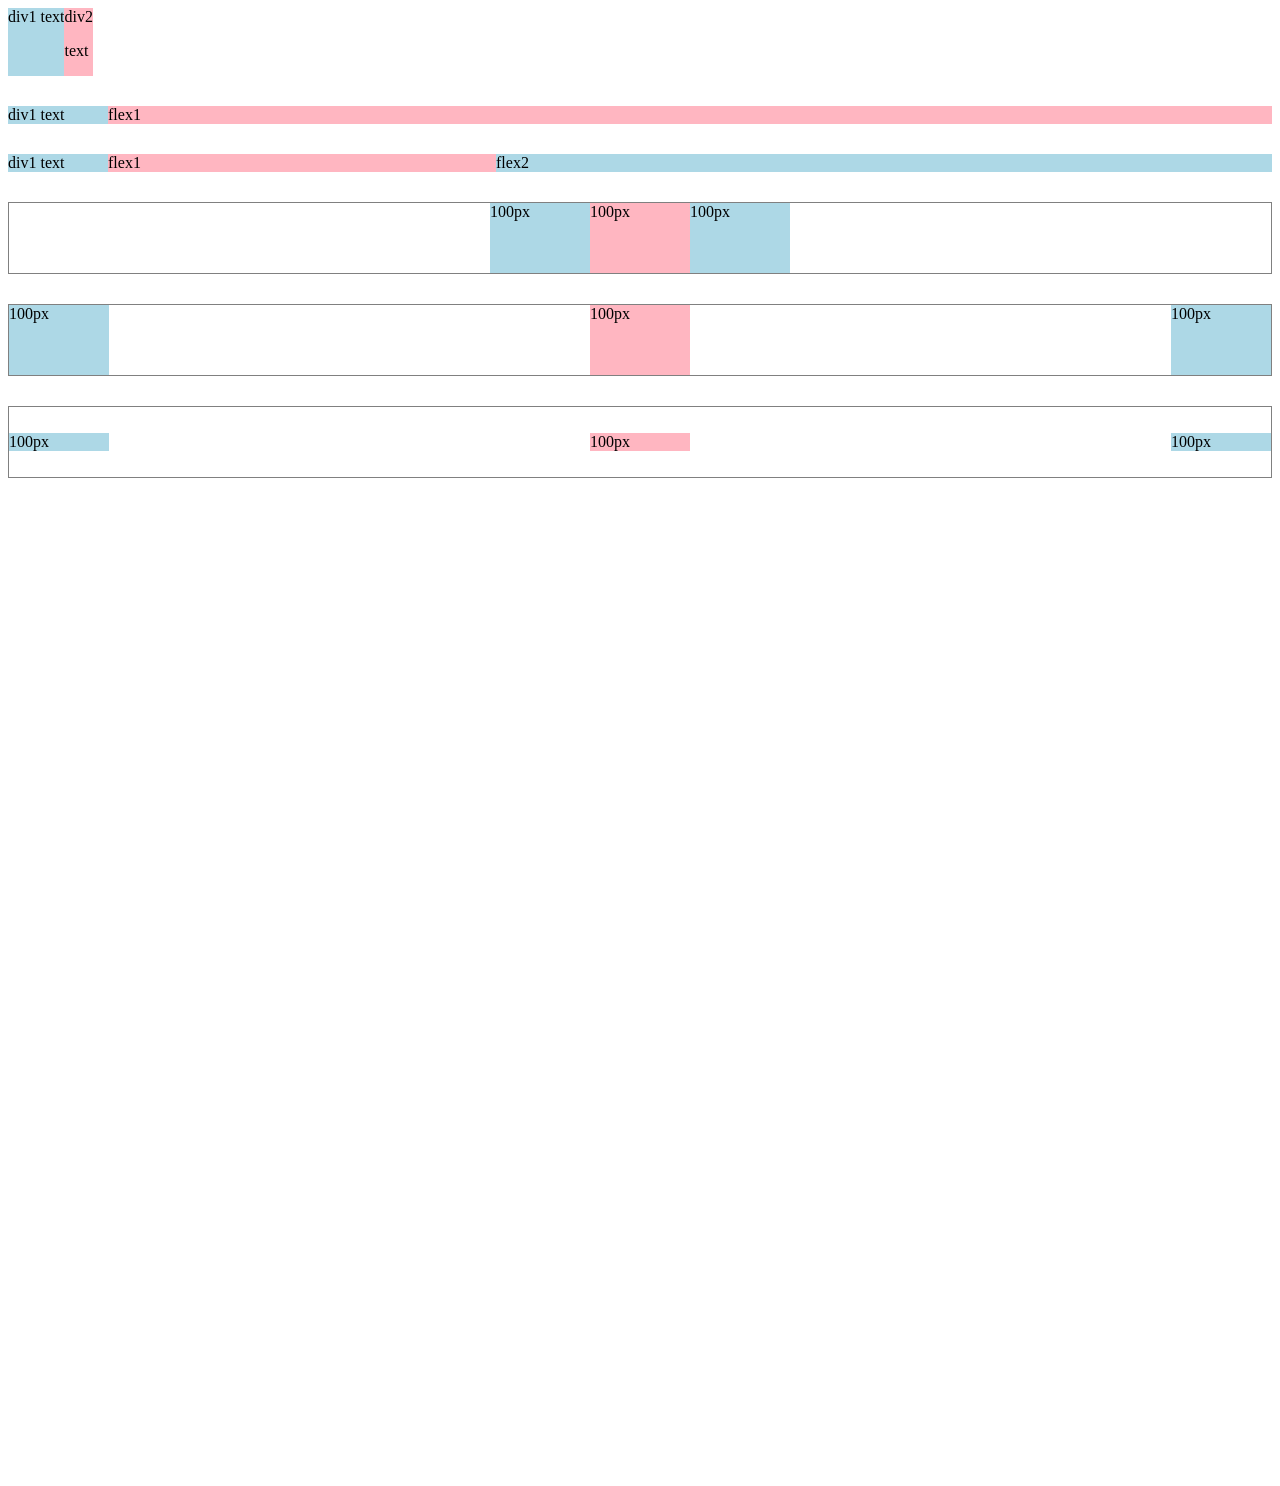
<file: exercises/flexbox.html>
<!DOCTYPE html>
<html lang="en">
<head>
  <meta charset="UTF-8">
  <meta http-equiv="X-UA-Compatible" content="IE=edge">
  <meta name="viewport" content="width=device-width, initial-scale=1.0">
  <title>Flexbox Practice</title>
</head>
<body style="padding-bottom:1000px;">
  <div style="
  display:flex;
  flex-direction:row;
  ">
    <div style="background-color:lightblue ;">div1 text</div>
    <div style="background-color:lightpink ;">div2
    <p>text</p>
    </div>
  </div>

  <div style="
  margin-top: 30px; ;
  display:flex;
  flex-direction:row;
  ">
    <div style="background-color:lightblue;
    width: 100px;
    ">div1 text</div>
    <div style="background-color:lightpink ;
    flex: 1;
    ">flex1
    </div>
  </div>

  <div style="
  margin-top: 30px; ;
  display:flex;
  flex-direction:row;
  ">
    <div style="background-color:lightblue;
    width: 100px;
    ">div1 text</div>
    <div style="background-color:lightpink ;
    flex: 1;
    ">flex1
    </div>
    <div style="background-color:lightblue;
    flex: 2;
    ">flex2</div>
  </div>

  <div style="
  margin-top: 30px; ;
  display:flex;
  flex-direction:row;
  height: 70px;
  border-width: 1px;
  border-color: gray;
  border-style: solid;
  justify-content: center;
  ">
    <div style="background-color:lightblue;
    width: 100px;
    ">100px</div>
    <div style="background-color:lightpink ;
    width: 100px;
    ">100px
    </div>
    <div style="background-color:lightblue;
    width: 100px;
    ">100px</div>
  </div>

  <div style="
  margin-top: 30px; ;
  display:flex;
  flex-direction:row;
  height: 70px;
  border-width: 1px;
  border-color: gray;
  border-style: solid;
  justify-content: space-between;
  ">
    <div style="background-color:lightblue;
    width: 100px;
    ">100px</div>
    <div style="background-color:lightpink ;
    width: 100px;
    ">100px
    </div>
    <div style="background-color:lightblue;
    width: 100px;
    ">100px</div>
  </div>

  <div style="
  margin-top: 30px; ;
  display:flex;
  flex-direction:row;
  height: 70px;
  border-width: 1px;
  border-color: gray;
  border-style: solid;
  justify-content: space-between;
  align-items: center;
  ">
    <div style="background-color:lightblue;
    width: 100px;
    ">100px</div>
    <div style="background-color:lightpink ;
    width: 100px;
    ">100px
    </div>
    <div style="background-color:lightblue;
    width: 100px;
    ">100px</div>
  </div>

</body>
</html>
</file>
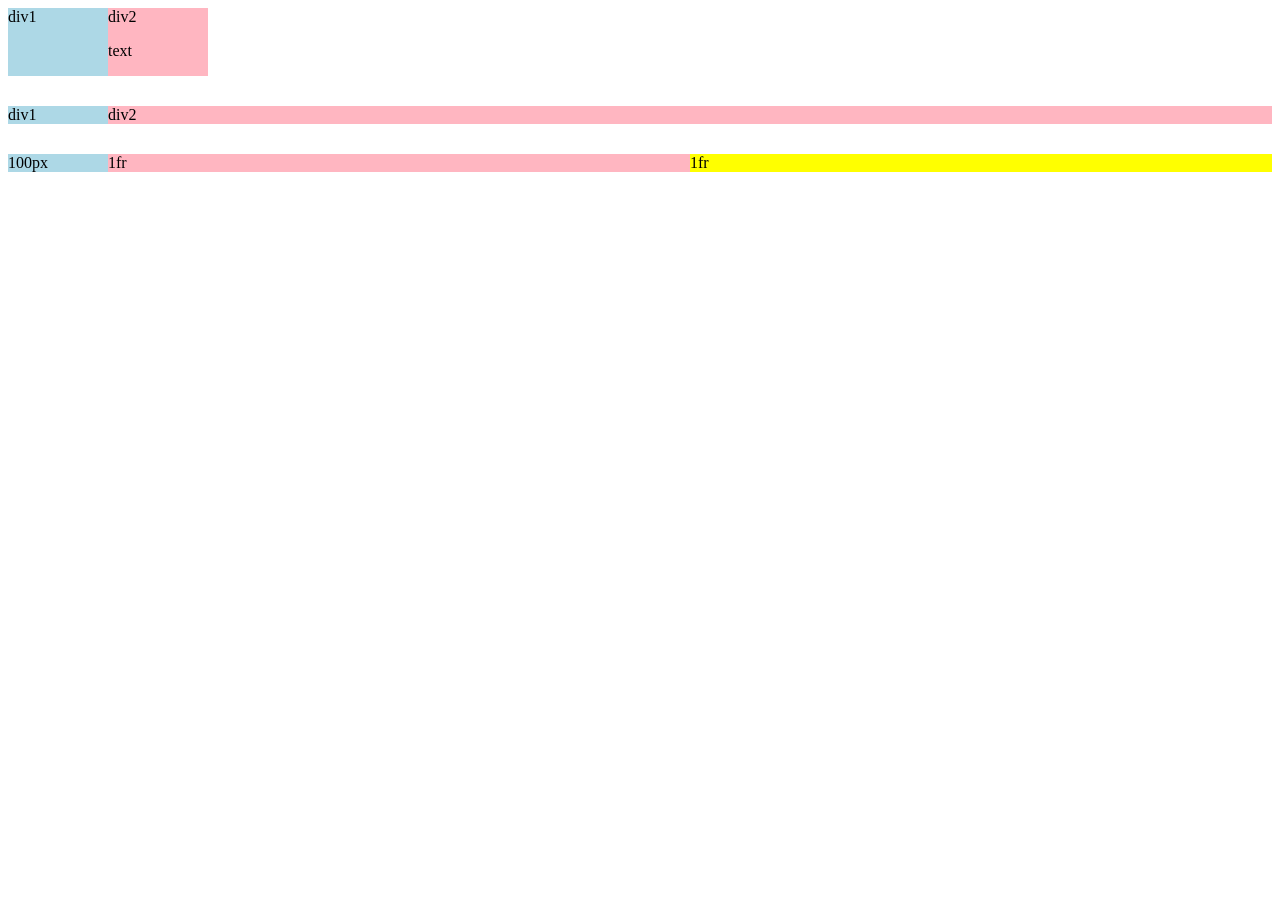
<file: exercises/grid.html>
<!DOCTYPE html>
<html lang="en">
<head>
  <meta charset="UTF-8">
  <meta http-equiv="X-UA-Compatible" content="IE=edge">
  <meta name="viewport" content="width=device-width, initial-scale=1.0">
  
  <title>Grid Practice</title>
</head>
<body>
  <div style="
  display:grid;
  grid-template-columns:100px 100px;
  ">
    <div style="background-color:lightblue ;">div1</div>
    <div style="background-color:lightpink ;">div2
    <p>text</p>
    </div>
  </div>

  <div style="
  margin-top: 30px;
  display:grid;
  grid-template-columns:100px 1fr;
  ">
    <div style="background-color:lightblue ;">div1</div>
    <div style="background-color:lightpink ;">div2</div>
  </div>

  <div style="
  margin-top: 30px;
  display:grid;
  grid-template-columns:100px 1fr 1fr;
  ">
    <div style="background-color:lightblue ;">100px</div>
    <div style="background-color:lightpink ;">1fr</div>
    <div style="background-color: yellow;">1fr</div>
  
</body>
</html>
</file>
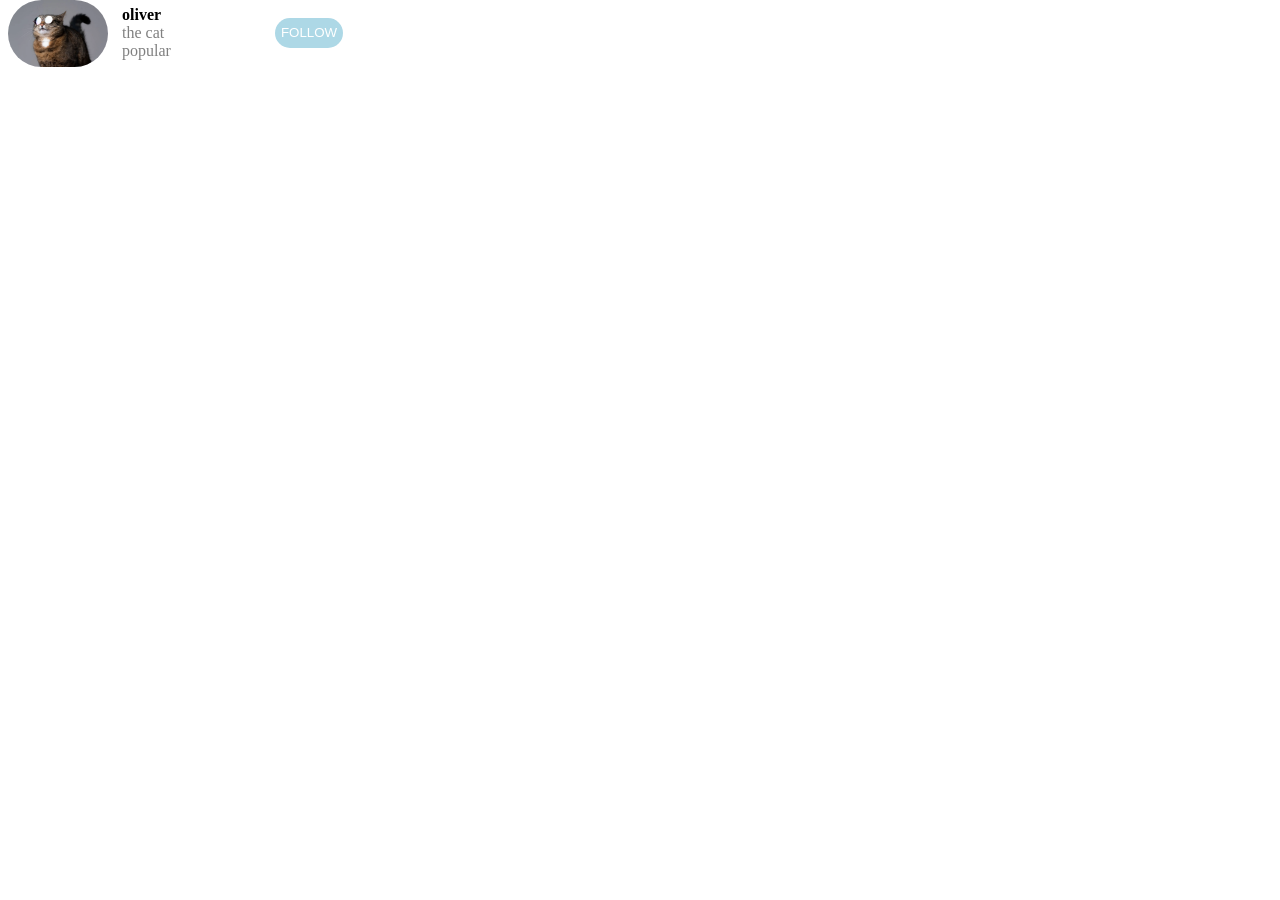
<file: exercises/lesson10.html>
<!DOCTYPE html>
<html lang="en">
<head>
  <meta charset="UTF-8">
  <meta http-equiv="X-UA-Compatible" content="IE=edge">
  <meta name="viewport" content="width=device-width, initial-scale=1.0">
  <link rel="stylesheet" href="lesson10.css">
  <title>Document</title>
</head>
<body>

  <div class="cat">
    <img class="cat-photo" src="pics/tabby-cat-wearing-sunglasses.jpg.webp" alt="">
    <div class="cat-dsc">

      <div class="cat-info">
        <p class="oliver">oliver</p>
        <p class="the">the cat</p>
        <p class="popular">popular</p>
      </div>
      <button class="follow">FOLLOW</button>
    </div>

  </div>
  
</body>
</html>
</file>
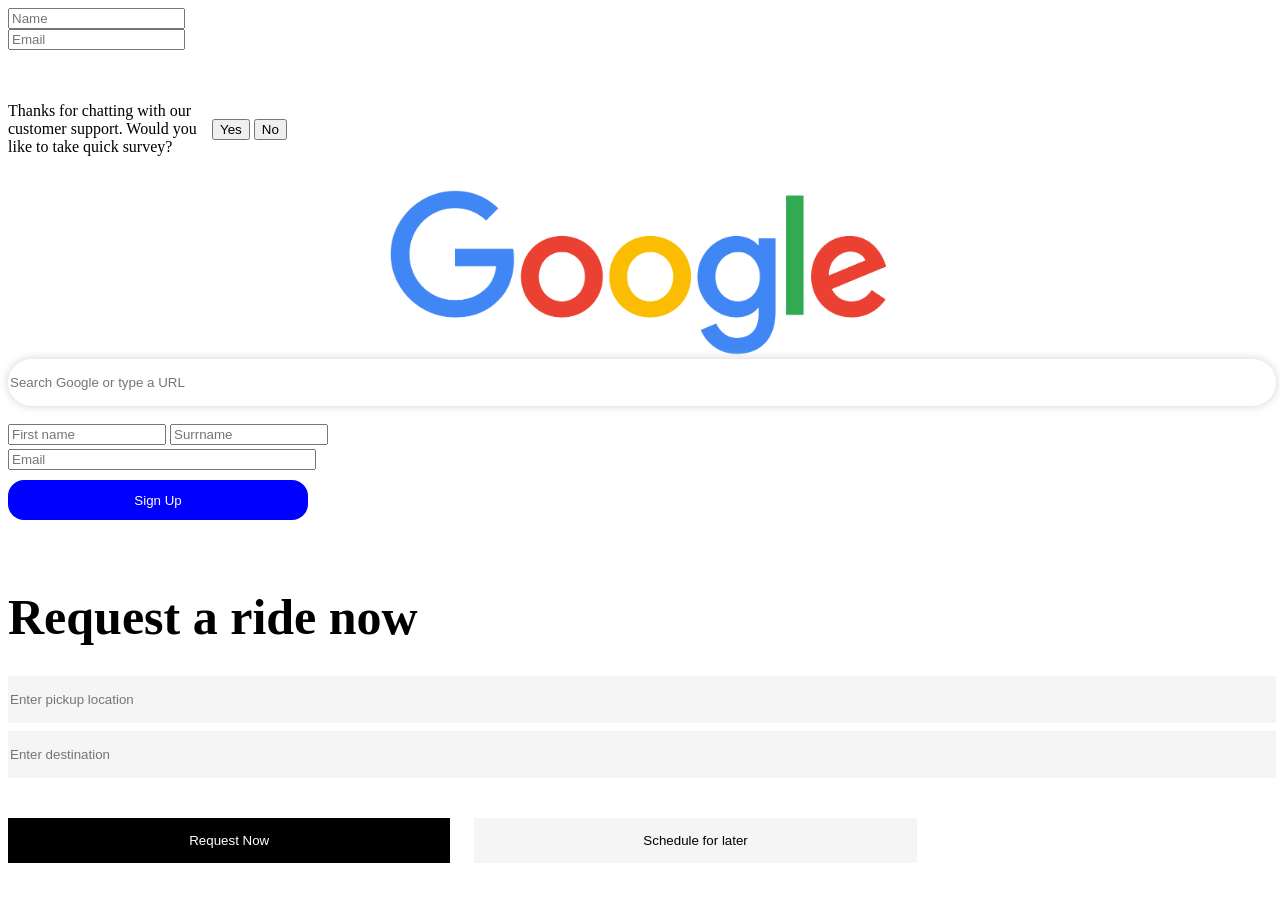
<file: exercises/lesson8.html>
<!DOCTYPE html>
<html lang="en">
<head>
  <meta charset="UTF-8">
  <meta http-equiv="X-UA-Compatible" content="IE=edge">
  <meta name="viewport" content="width=device-width, initial-scale=1.0">
  <title>Document</title>
  <link rel="stylesheet" href="lesson8.css">
</head>
<body>
  <input class="one" type="text" placeholder="Name">
  <input class="two" type="text" placeholder="Email">
  <br>
  <br>
  <p class="three">Thanks for chatting with our customer support. Would you like to take quick survey?</p>
  <span class="four">
    <button>Yes</button>
    <button>No</button>
  </span>
  <br>
  <br>
  <img class="logo" src="pics/Google_2015_logo.svg.png" alt="">
  <input class="Google" type="text" placeholder="Search Google or type a URL">
  <br>
  <br>
  <input class="name" type="text" placeholder="First name">
  <input class="sur" type="text" placeholder="Surrname">
  <input class="mail" type="text" placeholder="Email">
  <button class="sign">Sign Up</button> 
  <br>
  <br>
  <p class="request">Request a ride now</p>
  <input class="pickup" type="text" placeholder="Enter pickup location">
  <input class="destination" type="text" placeholder="Enter destination">
  <button class="now">Request Now</button>
  <button class="later">Schedule for later</button>
</body>
</html>
</file>
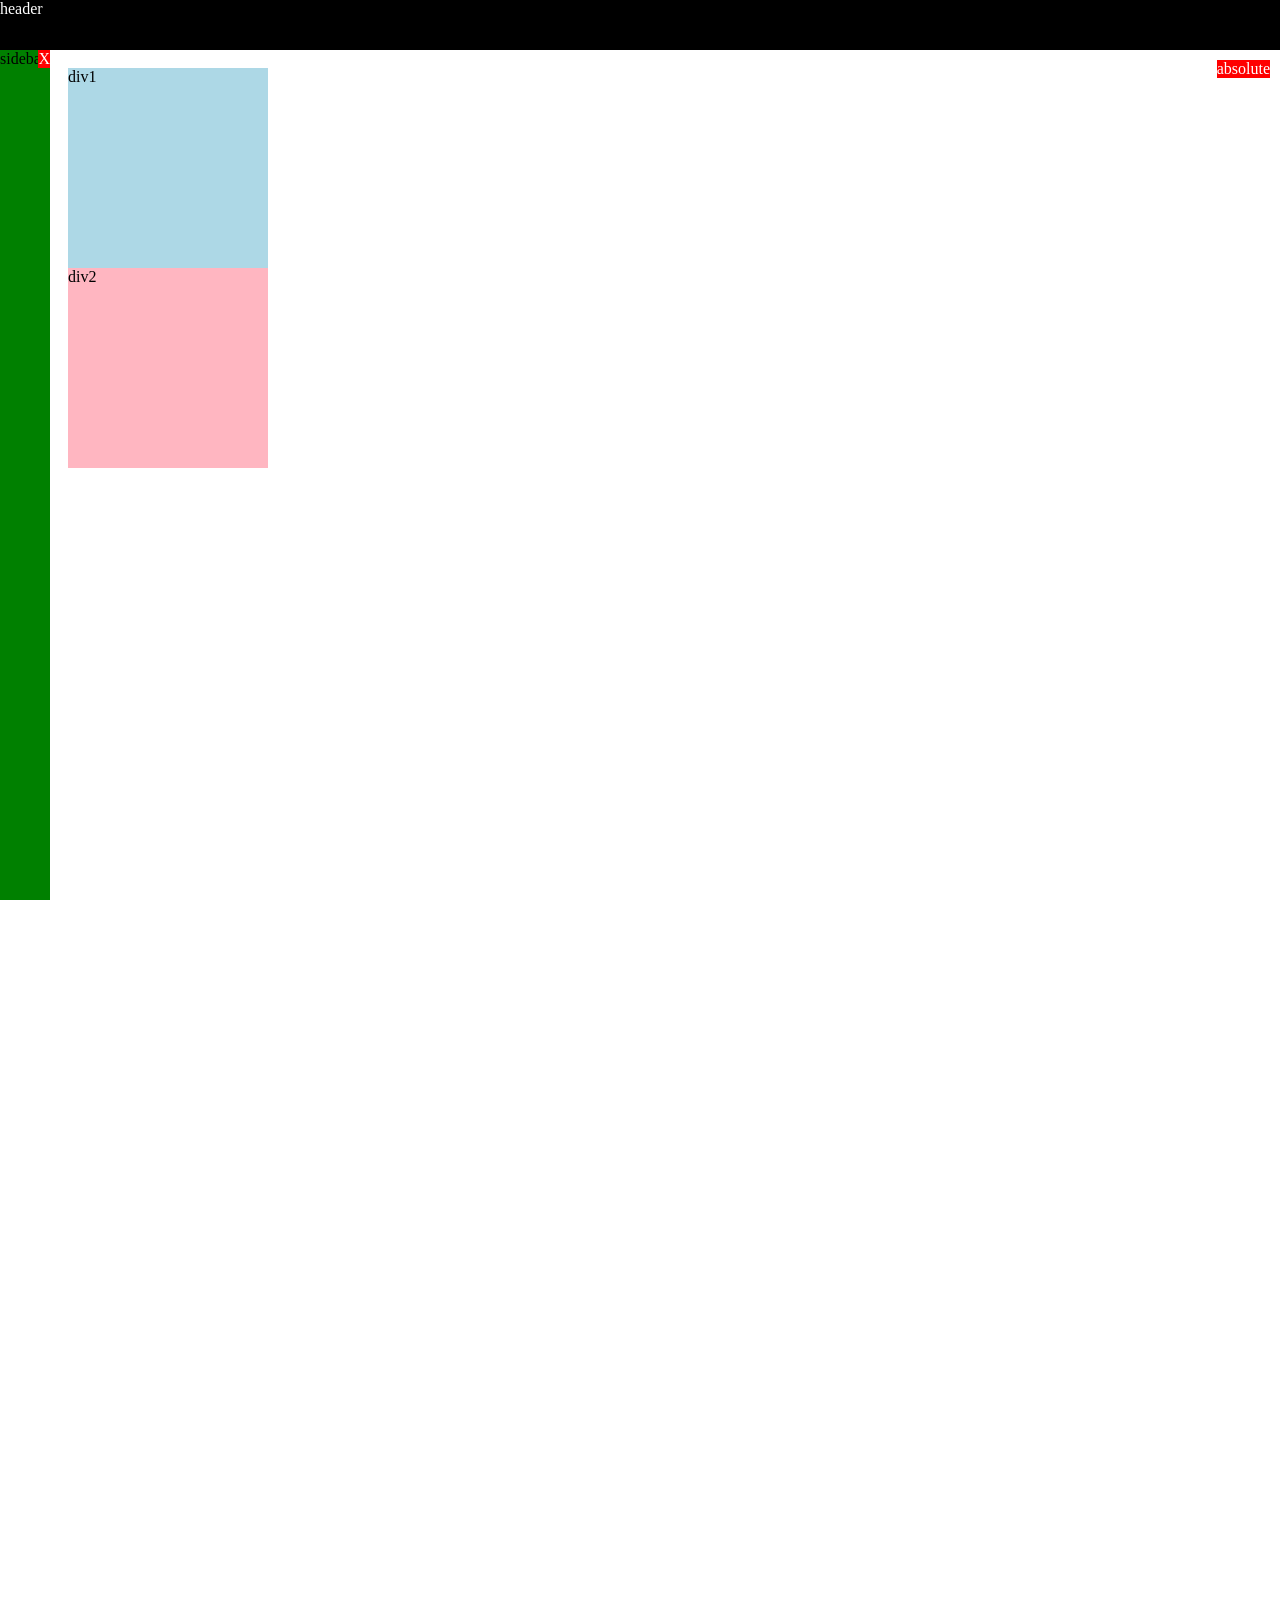
<file: exercises/position.html>
<!DOCTYPE html>
<html lang="en">
<head>
  <meta charset="UTF-8">
  <meta http-equiv="X-UA-Compatible" content="IE=edge">
  <meta name="viewport" content="width=device-width, initial-scale=1.0">
  <title>position practice</title>
</head>
<body style="
  height:3000px ;
  padding-top: 60px;
  padding-left:60px ;
">
  <div style="background-color: black;
  color:white;
  position: fixed;
  top: 0;
  left: 0;
  right: 0;
  height: 50px;
  ">header</div>
  <div style="background-color:lightblue ;
  height:200px;
  width:200px;
  
  position: static;
  ">div1</div>
  <div style="background-color:lightpink ;
  height:200px;
  width:200px;
  position: relative;
  ">div2</div>
  <div style="position:absolute;
  background-color: red;
  color: white;
  right: 10px;
  top: 60px;
  
  "
  
  >absolute</div>
  <div style="left: 0;
  position:fixed;
  bottom: 0;
  background-color:green;
  top:50px;
  width: 50px;
  ">sidebar
  <div style="position: absolute;
  background-color: red;
  color: white;
  right: 0px;
  top: 0px;
  
  
  "
  
  >X</div>  
</div>
</body>
</html>
</file>
<file: exercises/lesson10.css>
*{
  margin-top: 0px;
  margin-bottom: 0px;
}
.cat-photo{
  width: 100px;
  border-radius: 120px;
  display: inline-block;
  vertical-align: middle;
}
.cat{
  height: 400px;
  vertical-align: middle;
}
.cat-dsc{
  display: inline-block;
  vertical-align: middle;
  margin-left: 10px;
}
.cat-info{
  display: inline-block;
  vertical-align: middle;
}
.oliver{
  font-weight: bold;
}
.the,
.popular{
  color: gray;
}
.follow{
  background-color: lightblue;
  color: white;
  border: none;
  border-radius: 16px;
  height: 30px;
  margin-left: 100px;
}
</file>
<file: exercises/lesson8.css>
.two,
.one{
  display: block;
}
.three{
  display: inline-block;
  vertical-align: middle;
  width: 200px;
}
.four{
  display: inline-block;
  vertical-align: middle;
  width: 150px;
}
.logo{
  width: 500px;
  display: block;
  margin-left: auto;
  margin-right: auto;
}
.Google{
  border-radius: 25px;
  width: 100%;
  height: 45px;
  border: none;
  box-shadow: 0px 0px 10px lightgrey;
}
.name{
  display: inline-block;
  width: 150px;
}
.sur{
  display: inline-block;
  width: 150px;
  margin-left: 0px;
}
.mail{
  display: block;
  width: 300px;
  margin-top: 4px;
}
.sign{
  width: 300px;
  height: 40px;
  margin-top: 10px;
  border-radius: 16px;
  border:none;
  background-color: blue;
  color: white;
}
.request{
  font-size: 50px;
  font-weight: bold;
  margin-bottom: 30px;
}
.pickup{
  display: block;
  width: 100%;
  height: 45px;
  margin-bottom: 8px;
  border: none;
  background-color: whitesmoke;
  color: gainsboro;
  
}
.destination{
  display: block;
  width: 100%;
  height: 45px;
  border: none;
  background-color: whitesmoke;
  color: gainsboro;
  margin-bottom: 40px;
}
.now{
  display: inline-block;
  width: 35%;
  background-color: black;
  color: white;
  border: none;
  height: 45px;
}
.later{
  display: inline-block;
  width: 35%;
  height: 45px;
  border: none;
  background-color: whitesmoke;
  color: black;
  margin-left: 20px;
}
</file>
